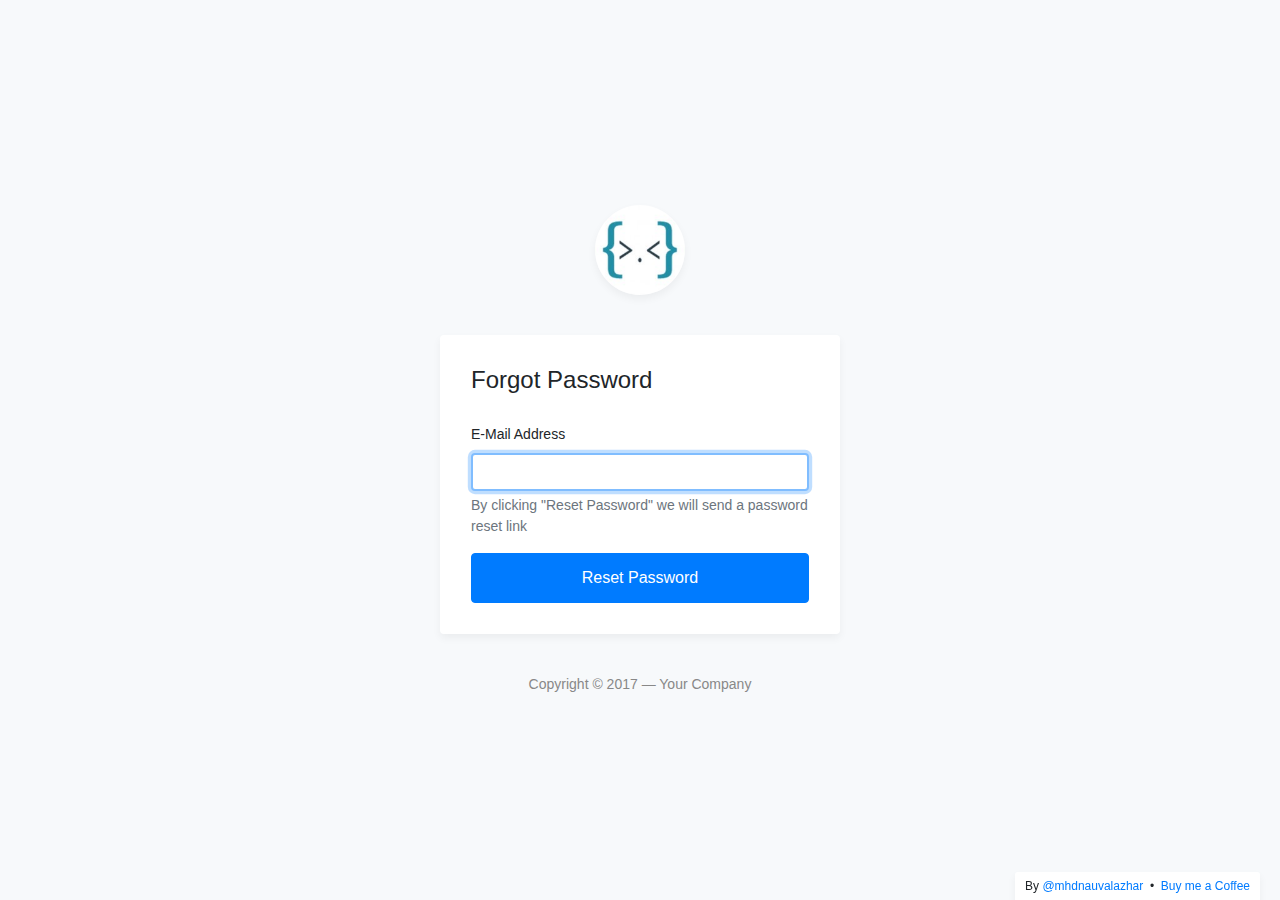
<file: Untitled Folder 2/forgot.html>
<!DOCTYPE html>
<html lang="en">
<head>
	<meta charset="utf-8">
	<meta name="author" content="Kodinger">
	<meta name="viewport" content="width=device-width,initial-scale=1">
	<title>My Login Page &mdash; Bootstrap 4 Login Page Snippet</title>
	<link rel="stylesheet" type="text/css" href="bootstrap/css/bootstrap.min.css">
	<link rel="stylesheet" type="text/css" href="css/my-login.css">
</head>
<body class="my-login-page">
	<section class="h-100">
		<div class="container h-100">
			<div class="row justify-content-md-center align-items-center h-100">
				<div class="card-wrapper">
					<div class="brand">
						<img src="img/logo.jpg" alt="bootstrap 4 login page">
					</div>
					<div class="card fat">
						<div class="card-body">
							<h4 class="card-title">Forgot Password</h4>
							<form method="POST" class="my-login-validation" novalidate="">
								<div class="form-group">
									<label for="email">E-Mail Address</label>
									<input id="email" type="email" class="form-control" name="email" value="" required autofocus>
									<div class="invalid-feedback">
										Email is invalid
									</div>
									<div class="form-text text-muted">
										By clicking "Reset Password" we will send a password reset link
									</div>
								</div>

								<div class="form-group m-0">
									<button type="submit" class="btn btn-primary btn-block">
										Reset Password
									</button>
								</div>
							</form>
						</div>
					</div>
					<div class="footer">
						Copyright &copy; 2017 &mdash; Your Company 
					</div>
				</div>
			</div>
		</div>
	</section>

	<script src="js/jquery.min.js"></script>
	<script src="js/my-login.js"></script>
</body>
</html>
</file>
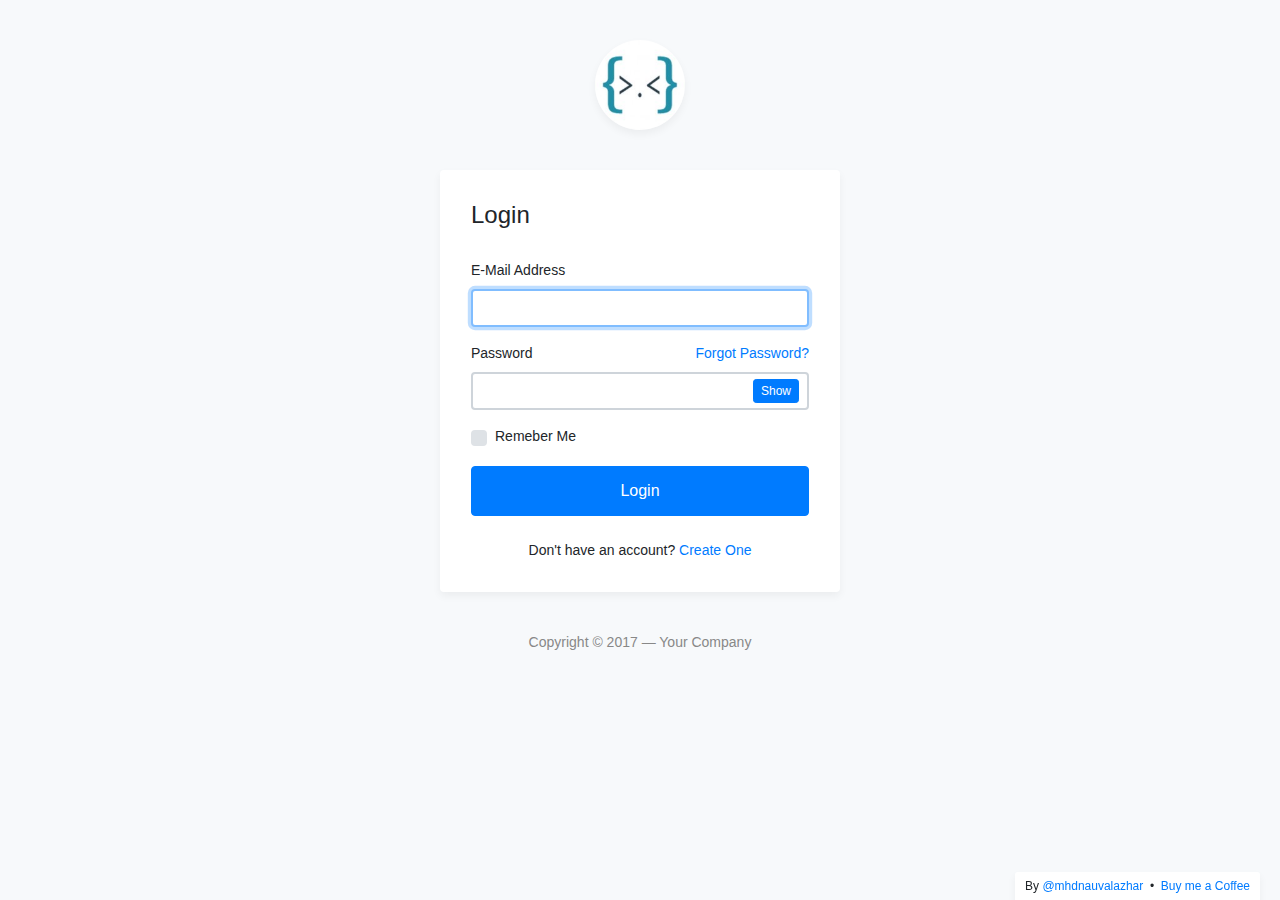
<file: Untitled Folder 2/Login.html>
<!DOCTYPE html>
<html lang="en">
<head>
	<meta charset="utf-8">
	<meta name="author" content="Kodinger">
	<meta name="viewport" content="width=device-width,initial-scale=1">
	<title>My Login Page</title>
	<link rel="stylesheet" type="text/css" href="bootstrap/css/bootstrap.min.css">
	<link rel="stylesheet" type="text/css" href="css/my-login.css">
</head>

<body class="my-login-page">
	<section class="h-100">
		<div class="container h-100">
			<div class="row justify-content-md-center h-100">
				<div class="card-wrapper">
					<div class="brand">
						<img src="img/logo.jpg" alt="logo">
					</div>
					<div class="card fat">
						<div class="card-body">
							<h4 class="card-title">Login</h4>
							<form method="POST" class="my-login-validation" novalidate="">
								<div class="form-group">
									<label for="email">E-Mail Address</label>
									<input id="email" type="email" class="form-control" name="email" value="" required autofocus>
									<div class="invalid-feedback">
										Email is invalid
									</div>
								</div>

								<div class="form-group">
									<label for="password">Password
										<a href="forgot.html" class="float-right">
											Forgot Password?
										</a>
									</label>
									<input id="password" type="password" class="form-control" name="password" required data-eye>
								    <div class="invalid-feedback">
								    	Password is required
							    	</div>
								</div>

								<div class="form-group">
									<div class="custom-checkbox custom-control">
										<input type="checkbox" name="remember" id="remember" class="custom-control-input">
										<label for="remember" class="custom-control-label">Remeber Me</label>
									</div>
								</div>

								<div class="form-group m-0">
									<button type="submit" class="btn btn-primary btn-block">
										Login
									</button>
								</div>
								<div class="mt-4 text-center">
									Don't have an account? <a href="register.html">Create One</a>
								</div>
							</form>
						</div>
					</div>
					<div class="footer">
						Copyright &copy; 2017 &mdash; Your Company 
					</div>
				</div>
			</div>
		</div>
	</section>

	<script src="js/jquery.min.js"></script>
	<script src="bootstrap/js/bootstrap.min.js"></script>
	<script src="js/my-login.js"></script>
</body>
</html>
</file>
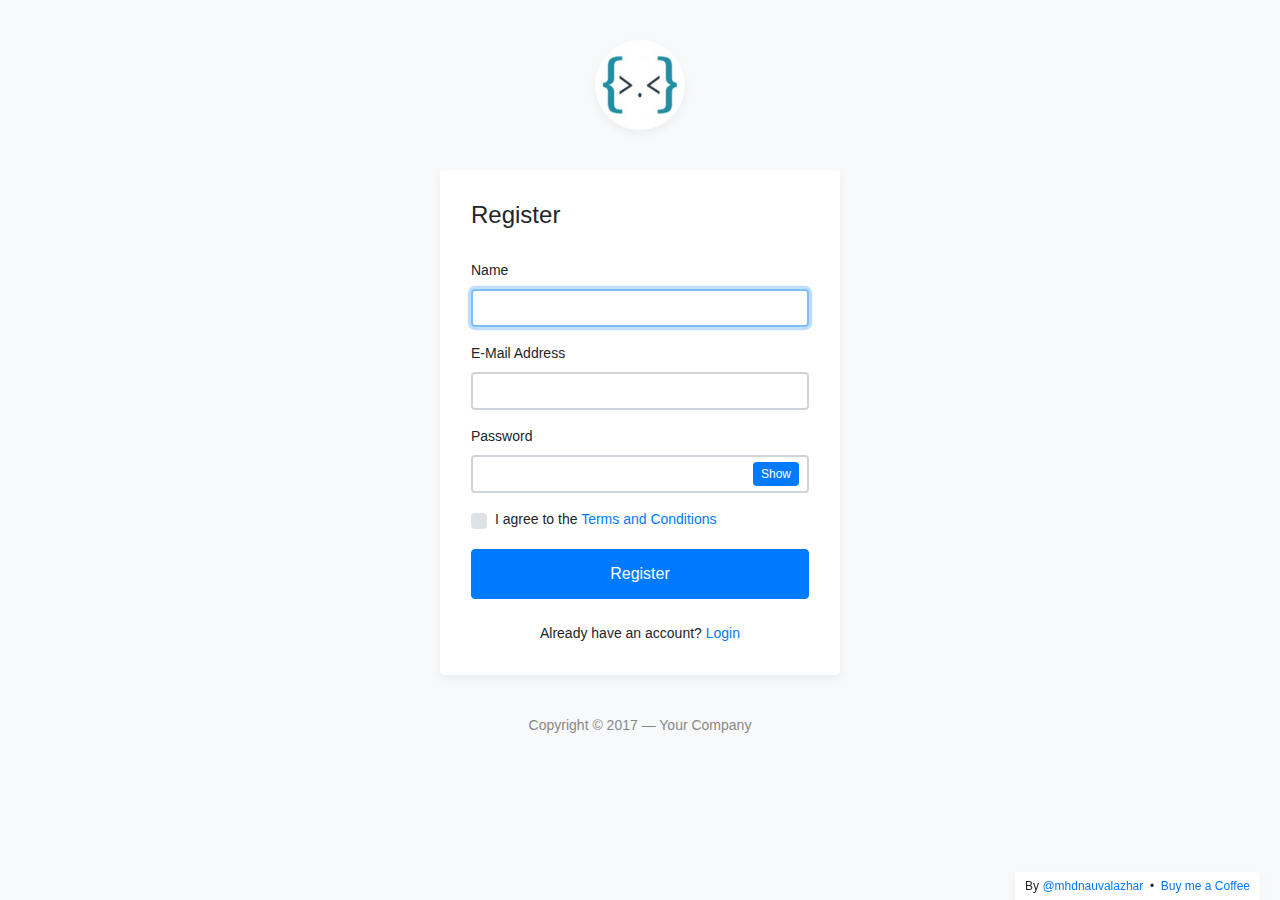
<file: Untitled Folder 2/register.html>
<!DOCTYPE html>
<html lang="en">
<head>
	<meta charset="utf-8">
	<meta name="author" content="Kodinger">
	<meta name="viewport" content="width=device-width,initial-scale=1">
	<title>My Login Page &mdash; Bootstrap 4 Login Page Snippet</title>
	<link rel="stylesheet" type="text/css" href="bootstrap/css/bootstrap.min.css">
	<link rel="stylesheet" type="text/css" href="css/my-login.css">
</head>
<body class="my-login-page">
	<section class="h-100">
		<div class="container h-100">
			<div class="row justify-content-md-center h-100">
				<div class="card-wrapper">
					<div class="brand">
						<img src="img/logo.jpg" alt="bootstrap 4 login page">
					</div>
					<div class="card fat">
						<div class="card-body">
							<h4 class="card-title">Register</h4>
							<form method="POST" class="my-login-validation" novalidate="">
								<div class="form-group">
									<label for="name">Name</label>
									<input id="name" type="text" class="form-control" name="name" required autofocus>
									<div class="invalid-feedback">
										What's your name?
									</div>
								</div>

								<div class="form-group">
									<label for="email">E-Mail Address</label>
									<input id="email" type="email" class="form-control" name="email" required>
									<div class="invalid-feedback">
										Your email is invalid
									</div>
								</div>

								<div class="form-group">
									<label for="password">Password</label>
									<input id="password" type="password" class="form-control" name="password" required data-eye>
									<div class="invalid-feedback">
										Password is required
									</div>
								</div>

								<div class="form-group">
									<div class="custom-checkbox custom-control">
										<input type="checkbox" name="agree" id="agree" class="custom-control-input" required="">
										<label for="agree" class="custom-control-label">I agree to the <a href="#">Terms and Conditions</a></label>
										<div class="invalid-feedback">
											You must agree with our Terms and Conditions
										</div>
									</div>
								</div>

								<div class="form-group m-0">
									<button type="submit" class="btn btn-primary btn-block">
										Register
									</button>
								</div>
								<div class="mt-4 text-center">
									Already have an account? <a href="Login.html">Login</a>
								</div>
							</form>
						</div>
					</div>
					<div class="footer">
						Copyright &copy; 2017 &mdash; Your Company 
					</div>
				</div>
			</div>
		</div>
	</section>

	<script src="js/jquery.min.js"></script>
	<script src="bootstrap/js/bootstrap.min.js"></script>
	<script src="js/my-login.js"></script>
</body>
</html>
</file>
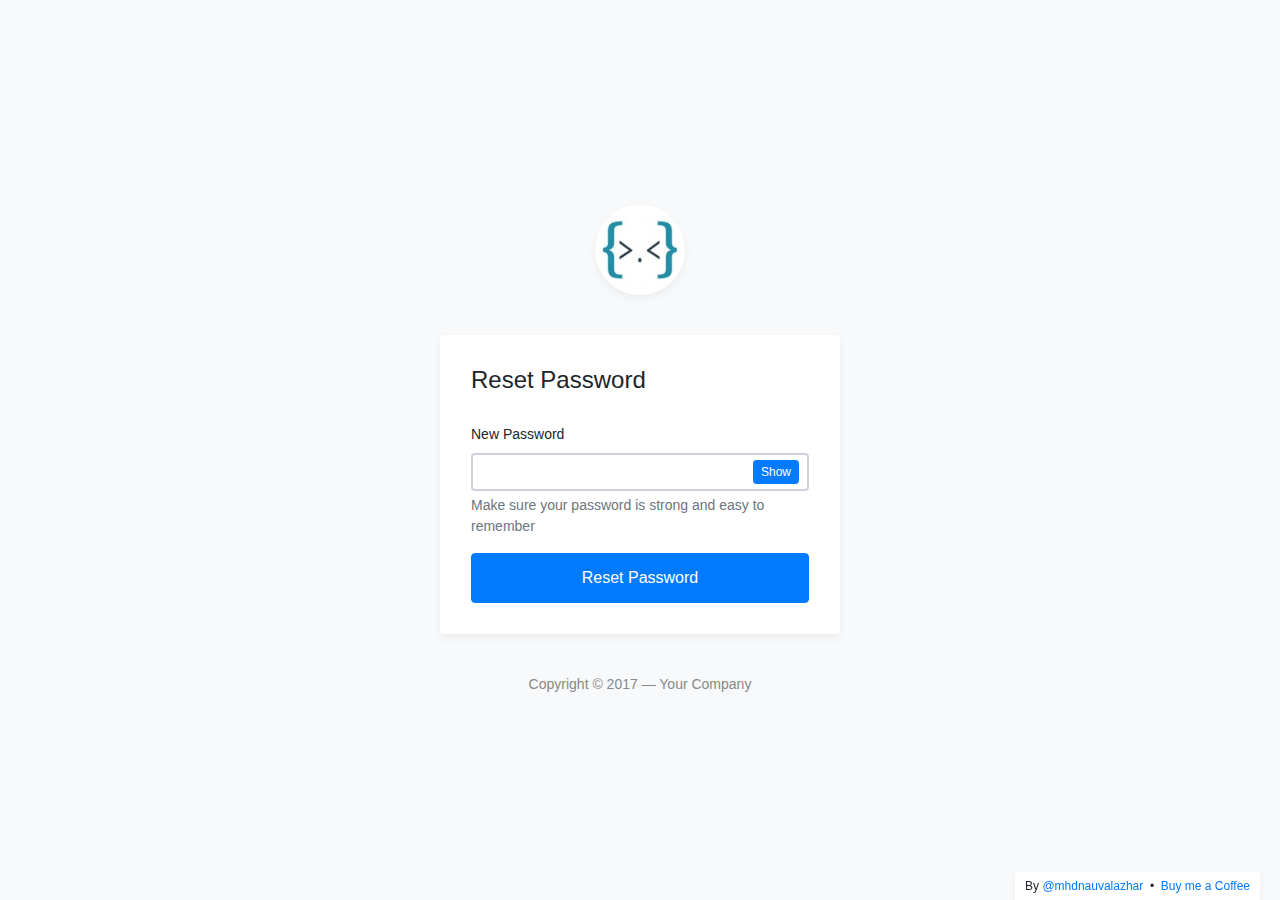
<file: Untitled Folder 2/reset.html>
<!DOCTYPE html>
<html lang="en">
<head>
	<meta charset="utf-8">
	<meta name="author" content="Kodinger">
	<meta name="viewport" content="width=device-width,initial-scale=1">
	<title>My Login Page &mdash; Bootstrap 4 Login Page Snippet</title>
	<link rel="stylesheet" type="text/css" href="bootstrap/css/bootstrap.min.css">
	<link rel="stylesheet" type="text/css" href="css/my-login.css">
</head>
<body class="my-login-page">
	<section class="h-100">
		<div class="container h-100">
			<div class="row justify-content-md-center align-items-center h-100">
				<div class="card-wrapper">
					<div class="brand">
						<img src="img/logo.jpg" alt="bootstrap 4 login page">
					</div>
					<div class="card fat">
						<div class="card-body">
							<h4 class="card-title">Reset Password</h4>
							<form method="POST" class="my-login-validation" novalidate="">
								<div class="form-group">
									<label for="new-password">New Password</label>
									<input id="new-password" type="password" class="form-control" name="password" required autofocus data-eye>
									<div class="invalid-feedback">
										Password is required
									</div>
									<div class="form-text text-muted">
										Make sure your password is strong and easy to remember
									</div>
								</div>

								<div class="form-group m-0">
									<button type="submit" class="btn btn-primary btn-block">
										Reset Password
									</button>
								</div>
							</form>
						</div>
					</div>
					<div class="footer">
						Copyright &copy; 2017 &mdash; Your Company 
					</div>
				</div>
			</div>
		</div>
	</section>

	<script src="js/jquery.min.js"></script>
	<script src="js/my-login.js"></script>
</body>
</html>
</file>
<file: Untitled Folder 2/css/my-login.css>
html,body {
	height: 100%;
}

body.my-login-page {
	background-color: #f7f9fb;
	font-size: 14px;
}

.my-login-page .brand {
	width: 90px;
	height: 90px;
	overflow: hidden;
	border-radius: 50%;
	margin: 0 auto;
	margin: 40px auto;
	box-shadow: 0 4px 8px rgba(0,0,0,.05);
	position: relative;
	z-index: 1;
}

.my-login-page .brand img {
	width: 100%;
}

.my-login-page .card-wrapper {
	width: 400px;
}

.my-login-page .card {
	border-color: transparent;
	box-shadow: 0 4px 8px rgba(0,0,0,.05);
}

.my-login-page .card.fat {
	padding: 10px;
}

.my-login-page .card .card-title {
	margin-bottom: 30px;
}

.my-login-page .form-control {
	border-width: 2.3px;
}

.my-login-page .form-group label {
	width: 100%;
}

.my-login-page .btn.btn-block {
	padding: 12px 10px;
}

.my-login-page .footer {
	margin: 40px 0;
	color: #888;
	text-align: center;
}

@media screen and (max-width: 425px) {
	.my-login-page .card-wrapper {
		width: 90%;
		margin: 0 auto;
	}
}

@media screen and (max-width: 320px) {
	.my-login-page .card.fat {
		padding: 0;
	}

	.my-login-page .card.fat .card-body {
		padding: 15px;
	}
}
</file>
